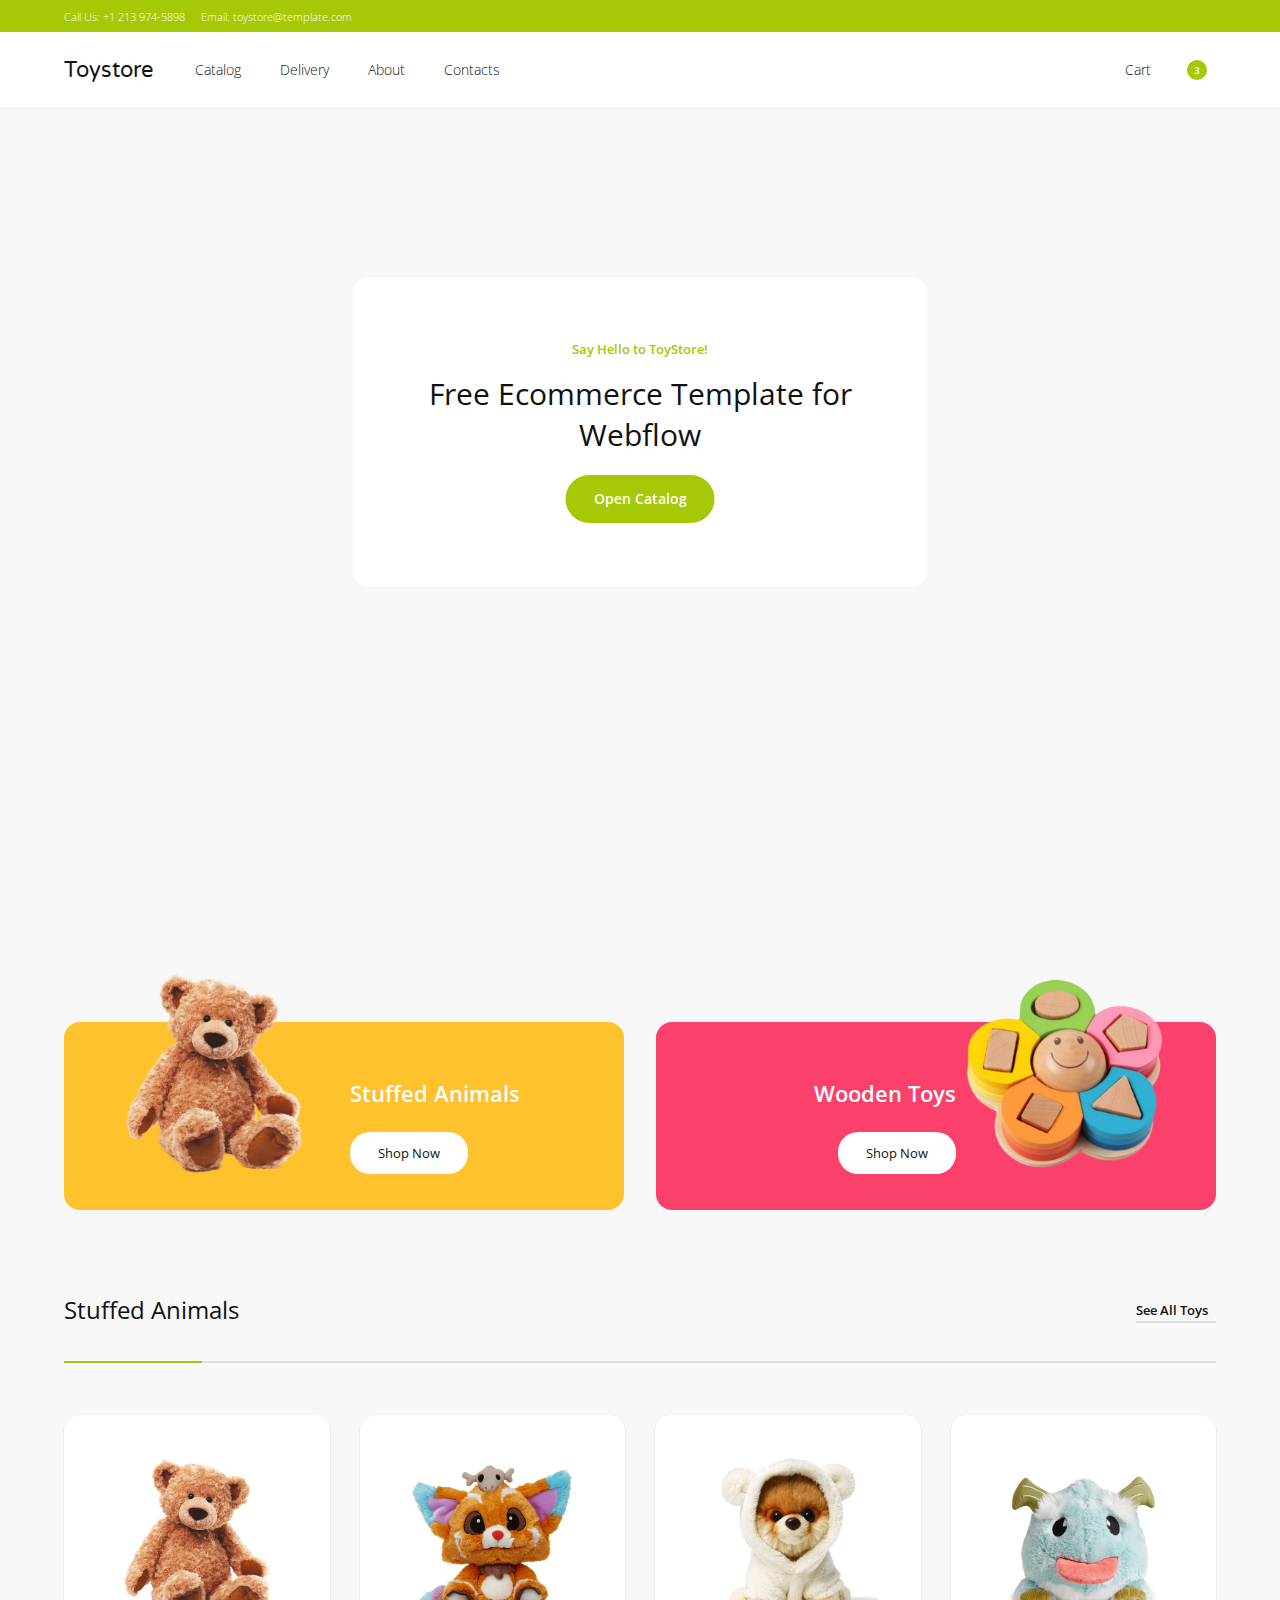
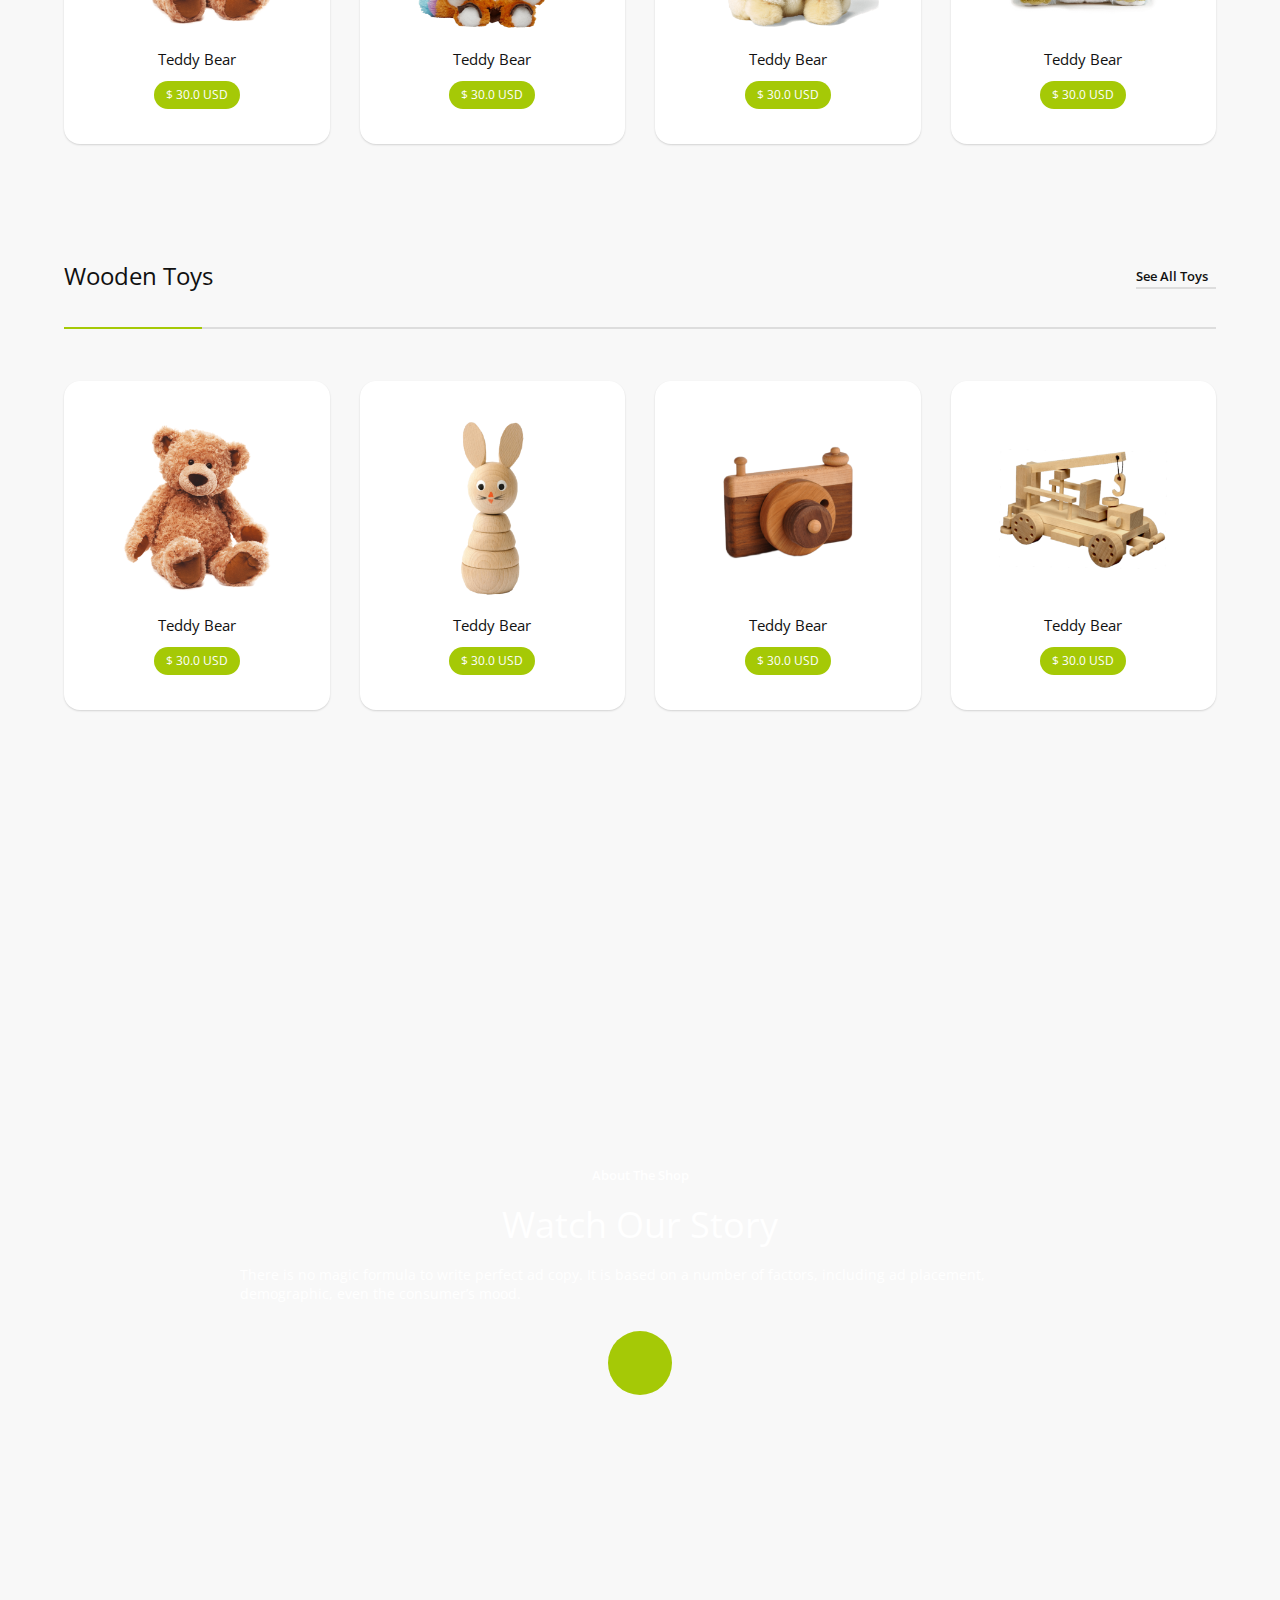
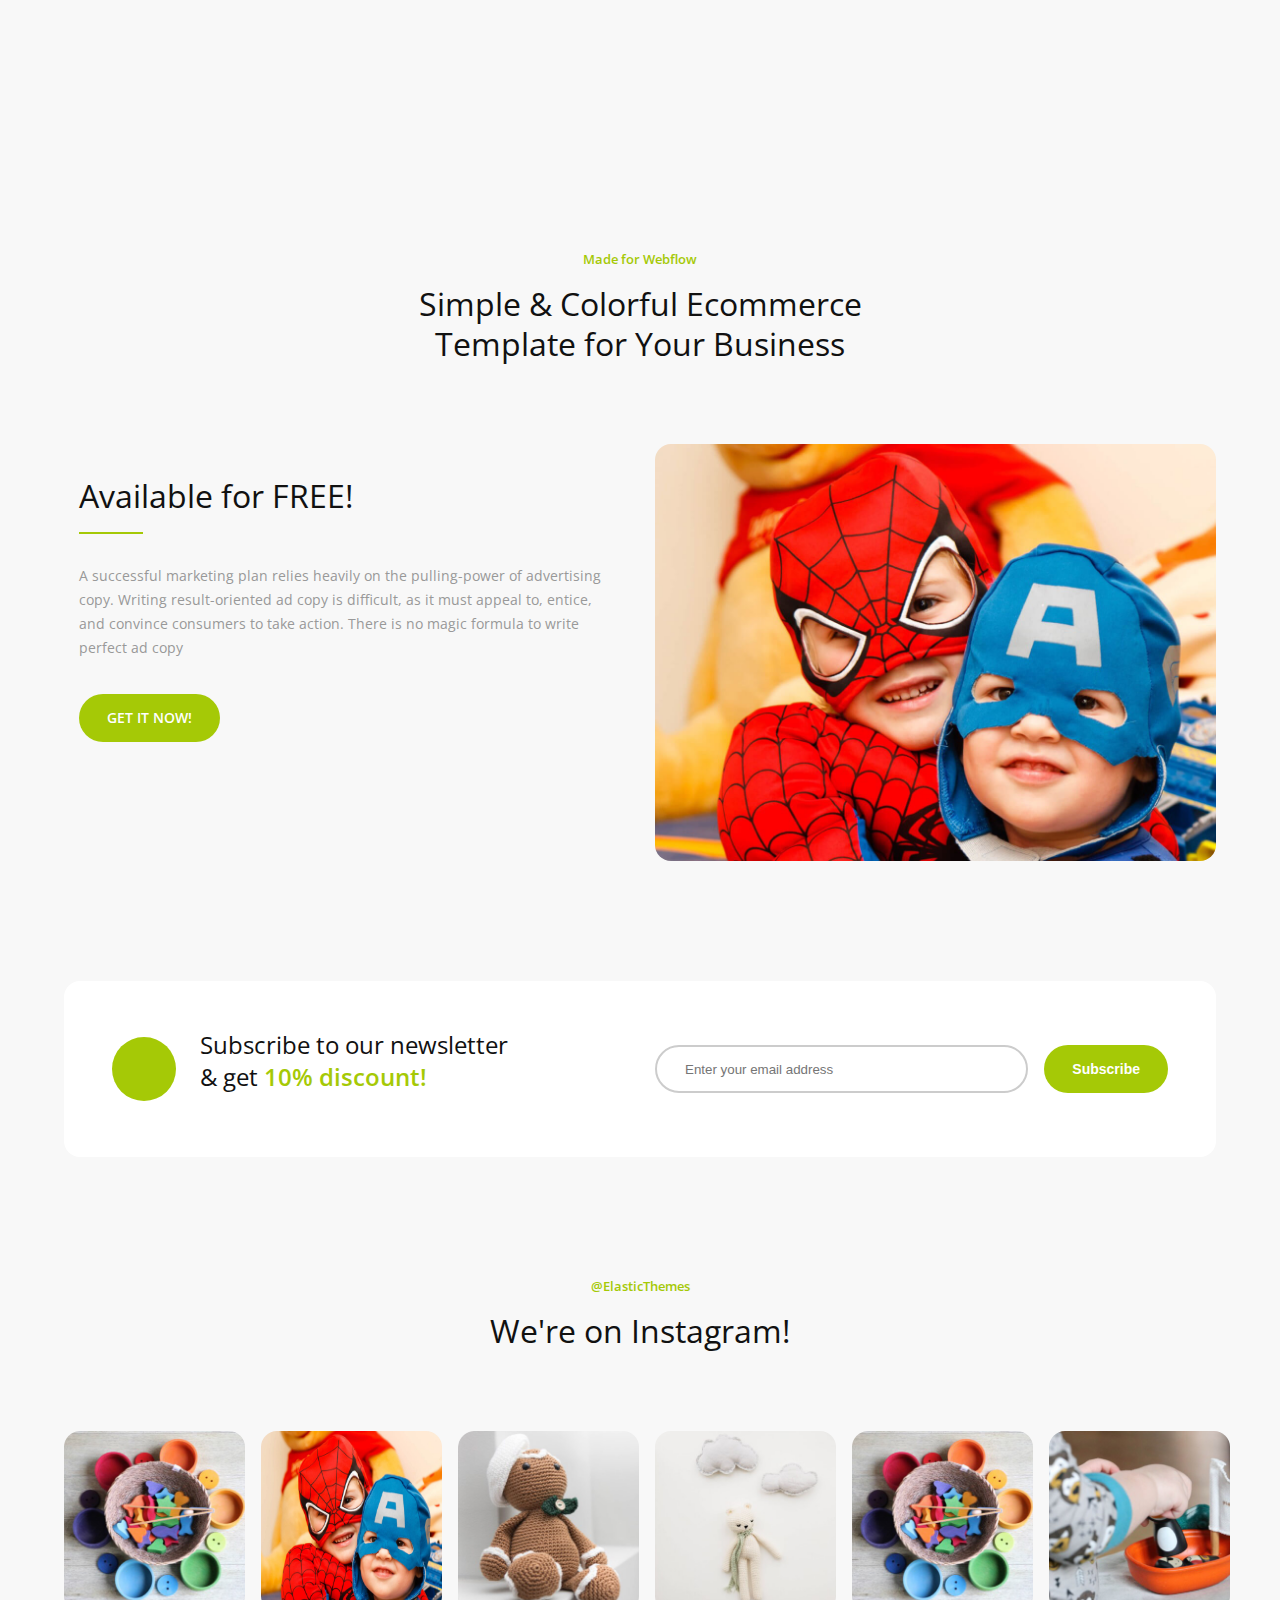
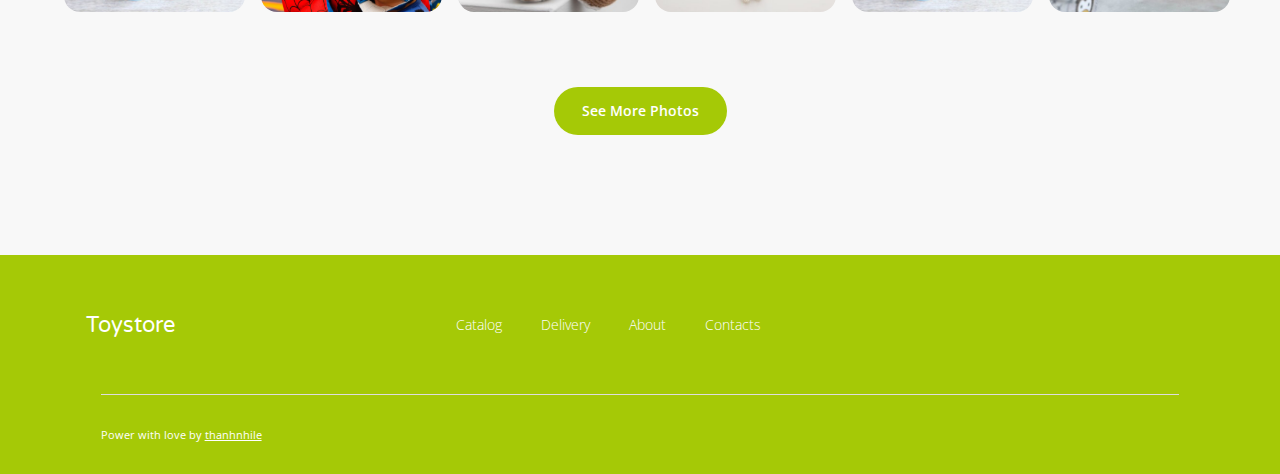
<file: index.html>
<!DOCTYPE html>
<html lang="en">

<head>
    <meta charset="UTF-8">
    <meta http-equiv="X-UA-Compatible" content="IE=edge">
    <meta name="viewport" content="width=device-width, initial-scale=1.0">
    <link rel="preconnect" href="https://fonts.googleapis.com">
    <link rel="preconnect" href="https://fonts.gstatic.com" crossorigin>
    <link href="https://fonts.googleapis.com/css2?family=Open+Sans:wght@300;400&family=Varela+Round&display=swap"
        rel="stylesheet">
    <link rel="stylesheet" href="https://cdnjs.cloudflare.com/ajax/libs/font-awesome/6.0.0-beta3/css/all.min.css"
        integrity="sha512-Fo3rlrZj/k7ujTnHg4CGR2D7kSs0v4LLanw2qksYuRlEzO+tcaEPQogQ0KaoGN26/zrn20ImR1DfuLWnOo7aBA=="
        crossorigin="anonymous" referrerpolicy="no-referrer" />
    <link rel="stylesheet" href="./assets/reset.css">
    <link rel="stylesheet" href="./assets/style.css">
    <title>Toystore</title>
</head>

<body>
    <header>
        <nav id="nav">
            <div class="wrap-top-nav">
                <div class="container">
                    <div id="top-nav">
                        <div class="left">
                            <h5>Call Us: +1 213 974-5898</h5>
                            <h5>Email: <a class="nav-link white-text"
                                    href="toystore@template.com">toystore@template.com</a></h5>
                        </div>
                        <div class="right">
                            <ul>
                                <li class="social-link"><a href="#"><i class="fab fa-twitter"></i></a></li>
                                <li class="social-link"><a href="#"><i class="fab fa-facebook-messenger"></i></a></li>
                                <li class="social-link"><a href="#"><i class="fab fa-instagram"></i></a></li>
                                <li class="social-link"><a href="#"><i class="fab fa-pinterest-square"></i></a></li>
                                <li class="social-link"><a href="#"><i class="fab fa-youtube"></i></a></li>
                            </ul>
                        </div>
                    </div>
                </div>
            </div>
            <div class="wrap-main-nav">
                <div class="container">
                    <div id="main-nav">
                        <a href="/" class="nav-link logo">Toystore</a>
                        <ul class="main-menu">
                            <li><a href="#" class="nav-link">Catalog</a></li>
                            <li><a href="#" class="nav-link">Delivery</a></li>
                            <li><a href="#" class="nav-link">About</a></li>
                            <li><a href="#" class="nav-link">Contacts</a></li>
                        </ul>
                        <div class="cart-items">
                            <p>Cart</p>
                            <i class="fab fa-opencart"></i>
                            <span>3</span>
                        </div>
                    </div>
                </div>
            </div>
        </nav>
        <div class="banner">
            <div class="box-text">
                <p>Say Hello to ToyStore!</p>
                <h2>Free Ecommerce Template for Webflow</h2>
                <a href="#" class="btn primary-btn">Open Catalog</a>
            </div>
        </div>
    </header>
    <div class="container">
        <section id="home">
            <div class="home-row">
                <div class="home-col" id="animal">
                    <div class="home-img">
                        <img src="./assets/img/teddy.png">
                    </div>
                    <div class="home-content">
                        <h3>Stuffed Animals</h3>
                        <a href="product-detail.html" class="btn secondary-btn">Shop Now</a>
                    </div>
                </div>
                <div class="home-col" id="wooden">
                    <div class="home-content">
                        <h3>Wooden Toys</h3>
                        <a href="product-detail.html" class="btn secondary-btn">Shop Now</a>
                    </div>
                    <div class="home-img">
                        <img src="./assets/img/five-flowers.png">
                    </div>
                </div>
            </div>
        </section>
    </div>
    <div class="container">
        <section class="section-product">
            <div class="product-section__title">
                <h5>Stuffed Animals</h5>
                <a href="#">See All Toys <i class="fas fa-long-arrow-alt-right"></i></a>
                <div class="line"></div>
            </div>
            <div class="product-row">
                <div class="product-item">
                    <img src="assets/img/teddy.png">
                    <h3>Teddy Bear</h3>
                    <a href="#" class="btn primary-btn">$ 30.0 USD</a>
                </div>
                <div class="product-item">
                    <img src="assets/img/5bae0f1835e11376299a8089_33878-5-plush-toy-transparent-min.png">
                    <h3>Teddy Bear</h3>
                    <a href="#" class="btn primary-btn">$ 30.0 USD</a>
                </div>
                <div class="product-item">
                    <img src="assets/img/5bae0f7a1f2da258291736c4_33908-7-plush-toy-file-min.png">
                    <h3>Teddy Bear</h3>
                    <a href="#" class="btn primary-btn">$ 30.0 USD</a>
                </div>
                <div class="product-item">
                    <img src="assets/img/5bae124e03ef144f2b4a9bef_33837-2-plush-toy-transparent-background-min.png">
                    <h3>Teddy Bear</h3>
                    <a href="#" class="btn primary-btn">$ 30.0 USD</a>
                </div>
            </div>
        </section>
    </div>
    <div class="container">
        <section class="section-product">
            <div class="product-section__title">
                <h5>Wooden Toys</h5>
                <a href="#">See All Toys <i class="fas fa-long-arrow-alt-right"></i></a>
                <div class="line"></div>
            </div>
            <div class="product-row">
                <div class="product-item">
                    <img src="./assets/img/5bae12942ca03553bf0d536c_33903-2-plush-toy-transparent-image-min.png">
                    <h3>Teddy Bear</h3>
                    <a href="#" class="btn primary-btn">$ 30.0 USD</a>
                </div>
                <div class="product-item">
                    <img src="./assets/img/5baf51fc570913c1d31a83f6_33504-4-wooden-toy-transparent-min.png">
                    <h3>Teddy Bear</h3>
                    <a href="#" class="btn primary-btn">$ 30.0 USD</a>
                </div>
                <div class="product-item">
                    <img src="./assets/img/5baf522457091399591a83fe_33631-9-wooden-toy-photo-min.png">
                    <h3>Teddy Bear</h3>
                    <a href="#" class="btn primary-btn">$ 30.0 USD</a>
                </div>
                <div class="product-item">
                    <img src="./assets/img/5baf525bbf02340f30398cb3_33505-6-wooden-toy-clipart-min.png">
                    <h3>Teddy Bear</h3>
                    <a href="#" class="btn primary-btn">$ 30.0 USD</a>
                </div>
            </div>
        </section>
    </div>
    <!---Video-->
    <div class="container-fluid">
        <section id="video">
            <div class="intro-video">
                <h5>About The Shop</h5>
                <h3>Watch Our Story</h3>
                <p>There is no magic formula to write perfect ad copy. It is based on a number of factors, including ad
                    placement, demographic, even the consumer’s mood.</p>
                <a href="https://youtu.be/Mt-OIWtUusc" target="_top" class="play-btn"><i class="fas fa-play"></i></a>
            </div>
        </section>
    </div>
    <section id="marketing-plan">
        <div class="container">
            <div class="marketing-plan__title">
                <h5>Made for Webflow</h5>
                <h2>Simple & Colorful Ecommerce Template for Your Business</h2>
            </div>
            <div class="marketing-plan__content">
                <div class="text">
                    <h3>Available for FREE!</h3>
                    <div class="line"></div>
                    <p>A successful marketing plan relies heavily on the pulling-power of advertising
                        copy. Writing result-oriented ad copy is difficult, as it must appeal to, entice, and convince
                        consumers to take action. There is no magic formula to write perfect ad copy</p>
                    <a href="#" class="btn primary-btn">GET IT NOW!</a>
                </div>
                <img src="./assets/img/banner-main.jpg" class="img">
            </div>
        </div>
    </section>
    <div class="container">
        <section id="email">
            <div class="left">
                <div class="play-btn"><i class="fas fa-paper-plane"></i></div>
                <h3>Subscribe to our newsletter<br>
                    & get <a href="#">10% discount!</a></h3>
            </div>
            <div class="right">
                <form action="#" class="form-control">
                    <input type="email" placeholder="Enter your email address">
                    <button href="#" class="btn primary-btn">Subscribe</button>
                </form>

            </div>
        </section>
    </div>
    <section id="instagram">
        <div class="container">
            <div class="marketing-plan__title">
                <h5>@ElasticThemes</h5>
                <h2>We're on Instagram!</h2>
            </div>
            <div class="instagram-row">
                <div class="col-instagram-2">
                    <img src="./assets/img/i1.jpg">
                </div>
                <div class="col-instagram-2">
                    <img src="./assets/img/banner-main.jpg">
                </div>
                <div class="col-instagram-2">
                    <img src="./assets/img/i2.jpg">
                </div>
                <div class="col-instagram-2">
                    <img src="./assets/img/i3.jpg">
                </div>
                <div class="col-instagram-2">
                    <img src="./assets/img/i1.jpg">
                </div>
                <div class="col-instagram-2">
                    <img src="./assets/img/=i4.jpg">
                </div>
            </div>

           <a href="#" class="btn primary-btn">See More Photos</a>
        </div>
    </section>
    <footer id="footer">
        <div class="container">
            <div class="bottom-nav">
                <a href="/" class="nav-link logo">Toystore</a>
                    <ul class="main-menu">
                        <li><a href="#" class="nav-link">Catalog</a></li>
                        <li><a href="#" class="nav-link">Delivery</a></li>
                        <li><a href="#" class="nav-link">About</a></li>
                        <li><a href="#" class="nav-link">Contacts</a></li>
                    </ul>
                <div class="right">
                    <ul>
                        <li class="social-link"><a href="#"><i class="fab fa-twitter"></i></a></li>
                        <li class="social-link"><a href="#"><i class="fab fa-facebook-messenger"></i></a></li>
                        <li class="social-link"><a href="#"><i class="fab fa-instagram"></i></a></li>
                        <li class="social-link"><a href="#"><i class="fab fa-pinterest-square"></i></a></li>
                        <li class="social-link"><a href="#"><i class="fab fa-youtube"></i></a></li>
                    </ul>
                </div>
            </div>
           <div class="footer-bottom">
            <p>Power with love by <a href="#">thanhnhile</a></p>
           </div>
        </div>
    </footer>
</body>

</html>
</file>
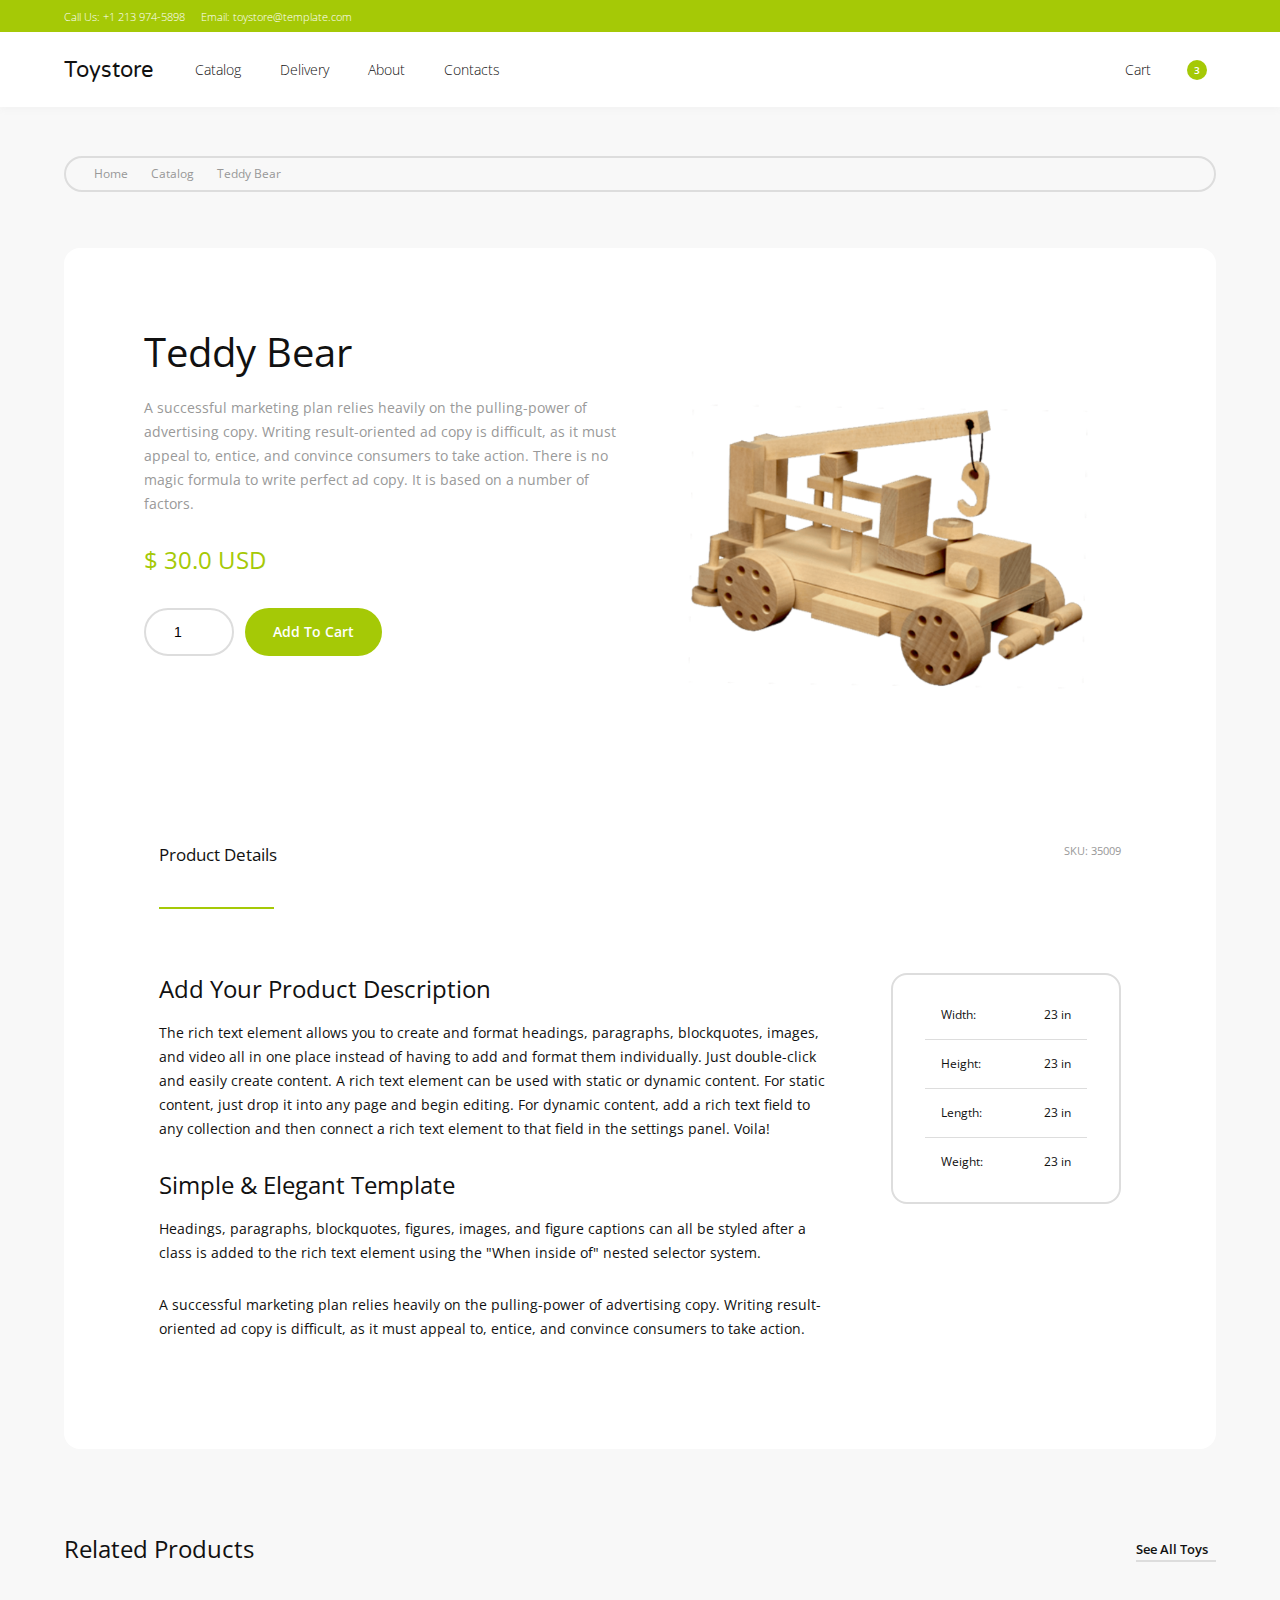
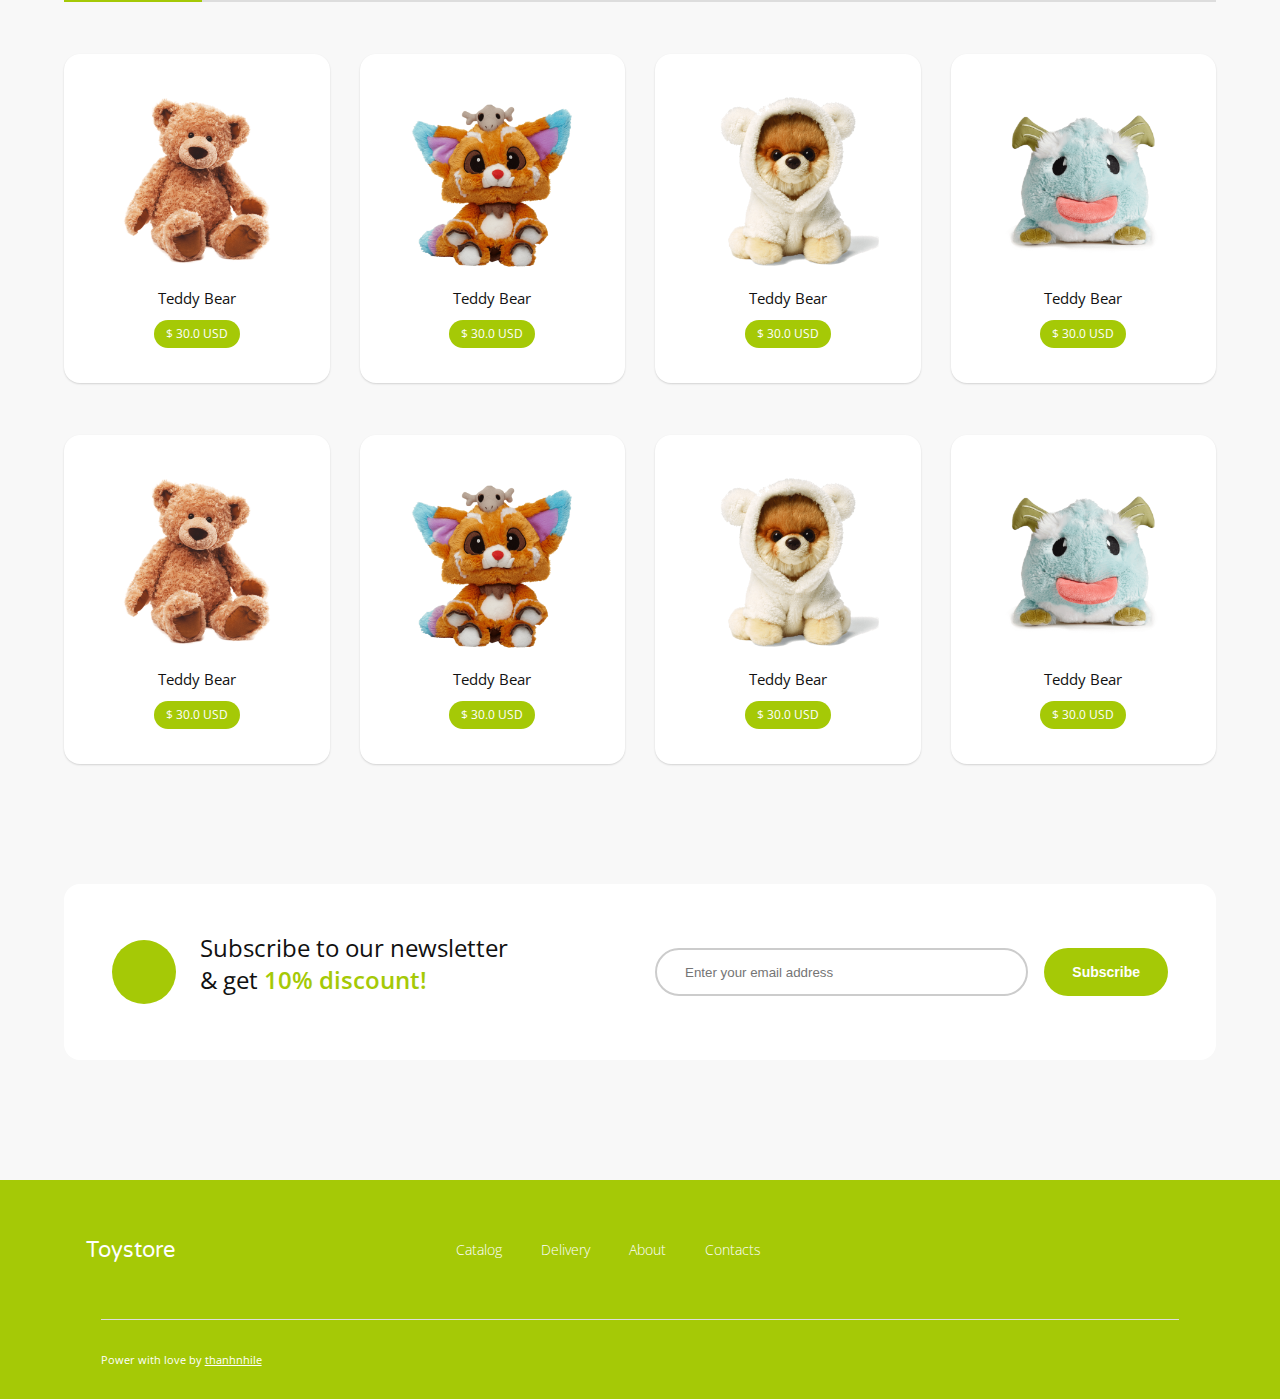
<file: product-detail.html>
<!DOCTYPE html>
<html lang="en">

<head>
    <meta charset="UTF-8">
    <meta http-equiv="X-UA-Compatible" content="IE=edge">
    <meta name="viewport" content="width=device-width, initial-scale=1.0">
    <link rel="preconnect" href="https://fonts.googleapis.com">
    <link rel="preconnect" href="https://fonts.gstatic.com" crossorigin>
    <link href="https://fonts.googleapis.com/css2?family=Open+Sans:wght@300;400&family=Varela+Round&display=swap"
        rel="stylesheet">
    <link rel="stylesheet" href="https://cdnjs.cloudflare.com/ajax/libs/font-awesome/6.0.0-beta3/css/all.min.css"
        integrity="sha512-Fo3rlrZj/k7ujTnHg4CGR2D7kSs0v4LLanw2qksYuRlEzO+tcaEPQogQ0KaoGN26/zrn20ImR1DfuLWnOo7aBA=="
        crossorigin="anonymous" referrerpolicy="no-referrer" />
    <link rel="stylesheet" href="./assets/reset.css">
    <link rel="stylesheet" href="./assets/style.css">
    <link rel="stylesheet" href="./assets/product-detail.css">
    <title>Toystore</title>
</head>

<body>
    <header>
        <nav id="nav">
            <div class="wrap-top-nav">
                <div class="container">
                    <div id="top-nav">
                        <div class="left">
                            <h5>Call Us: +1 213 974-5898</h5>
                            <h5>Email: <a class="nav-link white-text"
                                    href="toystore@template.com">toystore@template.com</a></h5>
                        </div>
                        <div class="right">
                            <ul>
                                <li class="social-link"><a href="#"><i class="fab fa-twitter"></i></a></li>
                                <li class="social-link"><a href="#"><i class="fab fa-facebook-messenger"></i></a></li>
                                <li class="social-link"><a href="#"><i class="fab fa-instagram"></i></a></li>
                                <li class="social-link"><a href="#"><i class="fab fa-pinterest-square"></i></a></li>
                                <li class="social-link"><a href="#"><i class="fab fa-youtube"></i></a></li>
                            </ul>
                        </div>
                    </div>
                </div>
            </div>
            <div class="wrap-main-nav">
                <div class="container">
                    <div id="main-nav">
                        <a href="/" class="nav-link logo">Toystore</a>
                        <ul class="main-menu">
                            <li><a href="#" class="nav-link">Catalog</a></li>
                            <li><a href="#" class="nav-link">Delivery</a></li>
                            <li><a href="#" class="nav-link">About</a></li>
                            <li><a href="#" class="nav-link">Contacts</a></li>
                        </ul>
                        <div class="cart-items">
                            <p>Cart</p>
                            <i class="fab fa-opencart"></i>
                            <span>3</span>
                        </div>
                    </div>
                </div>
            </div>
        </nav>
    </header>
    <div class="container">
        <div id="navigation">
            <a href="#" class="nav-link">Home</a>
            <i class="fas fa-long-arrow-alt-right"></i>
            <a href="#" class="nav-link">Catalog</a>
            <i class="fas fa-long-arrow-alt-right"></i>
            <a href="#" class="nav-link">Teddy Bear</a>
        </div>
    </div>
    <div class="container">
        <section id="product-detail">
            <div class="product-info">
                <div class="product-info__content">
                    <h1>Teddy Bear</h1>
                    <p>A successful marketing plan relies heavily on the pulling-power of advertising copy. Writing
                        result-oriented ad copy is difficult, as it must appeal to, entice, and convince consumers to
                        take action. There is no magic formula to write perfect ad copy. It is based on a number of
                        factors.
                    </p>
                    <h2 class="primary-text">$ 30.0 USD</h2>
                    <div class="add-to-cart">
                        <form action="#">
                            <input type="number" inputmode="numeric" class="number-input" value="1">
                            <a href="#" class="btn primary-btn">Add To Cart</a>
                        </form>
                    </div>
                </div>
                <div class="product-info__img">
                    <img src="./assets/img/5baf525bbf02340f30398cb3_33505-6-wooden-toy-clipart-min.png" alt="teddy">
                </div>
            </div>
            <div class="product-detail">
                <div class="shop-header">
                    <div class="product-detail__title">
                        <h3>
                            Product Details
                        </h3>
                        <p>SKU: 35009</p>
                    </div>
                    <div class="line"></div>
                </div>
                <div class="product-detail__content">
                    <div class="product-detail__text">
                        <h4>Add Your Product Description</h4>
                        <p>The rich text element allows you to create and format headings, paragraphs, blockquotes,
                            images, and video all in one place instead of having to add and format them individually.
                            Just double-click and easily create content. A rich text element can be used with static or
                            dynamic content. For static content, just drop it into any page and begin editing. For
                            dynamic content, add a rich text field to any collection and then connect a rich text
                            element to that field in the settings panel. Voila!</p>
                        <h4>Simple & Elegant Template</h4>
                        <p>Headings, paragraphs, blockquotes, figures, images, and figure captions can all be styled
                            after a class is added to the rich text element using the "When inside of" nested selector
                            system.</p>
                        <p>A successful marketing plan relies heavily on the pulling-power of advertising copy. Writing
                            result-oriented ad copy is difficult, as it must appeal to, entice, and convince consumers
                            to take action.</p>
                    </div>
                    <div class="product-table">
                        <div class="table-row">
                            <div class="table-col">Width: </div>
                            <div class="table-col">23 in</div>
                        </div>
                        <div class="table-row">
                            <div class="table-col">Height: </div>
                            <div class="table-col">23 in</div>
                        </div>
                        <div class="table-row">
                            <div class="table-col">Length: </div>
                            <div class="table-col">23 in</div>
                        </div>
                        <div class="table-row">
                            <div class="table-col">Weight: </div>
                            <div class="table-col">23 in</div>
                        </div>

                    </div>
                </div>
            </div>
        </section>
    </div>
    <!--Related product-->
    <div class="container">
        <section class="section-product">
            <div class="product-section__title">
                <h5>Related Products</h5>
                <a href="#">See All Toys <i class="fas fa-long-arrow-alt-right"></i></a>
                <div class="line"></div>
            </div>
            <div class="product-row">
                <div class="product-item">
                    <img src="./assets/img/teddy.png">
                    <h3>Teddy Bear</h3>
                    <a href="#" class="btn primary-btn">$ 30.0 USD</a>
                </div>
                <div class="product-item">
                    <img src="./assets/img/5bae0f1835e11376299a8089_33878-5-plush-toy-transparent-min.png">
                    <h3>Teddy Bear</h3>
                    <a href="#" class="btn primary-btn">$ 30.0 USD</a>
                </div>
                <div class="product-item">
                    <img src="./assets/img/5bae0f7a1f2da258291736c4_33908-7-plush-toy-file-min.png">
                    <h3>Teddy Bear</h3>
                    <a href="#" class="btn primary-btn">$ 30.0 USD</a>
                </div>
                <div class="product-item">
                    <img src="./assets/img/5bae124e03ef144f2b4a9bef_33837-2-plush-toy-transparent-background-min.png">
                    <h3>Teddy Bear</h3>
                    <a href="#" class="btn primary-btn">$ 30.0 USD</a>
                </div>
            </div>
            <div class="product-row">
                <div class="product-item">
                    <img src="./assets/img/teddy.png">
                    <h3>Teddy Bear</h3>
                    <a href="#" class="btn primary-btn">$ 30.0 USD</a>
                </div>
                <div class="product-item">
                    <img src="./assets/img/5bae0f1835e11376299a8089_33878-5-plush-toy-transparent-min.png">
                    <h3>Teddy Bear</h3>
                    <a href="#" class="btn primary-btn">$ 30.0 USD</a>
                </div>
                <div class="product-item">
                    <img src="./assets/img/5bae0f7a1f2da258291736c4_33908-7-plush-toy-file-min.png">
                    <h3>Teddy Bear</h3>
                    <a href="#" class="btn primary-btn">$ 30.0 USD</a>
                </div>
                <div class="product-item">
                    <img src="./assets/img/5bae124e03ef144f2b4a9bef_33837-2-plush-toy-transparent-background-min.png">
                    <h3>Teddy Bear</h3>
                    <a href="#" class="btn primary-btn">$ 30.0 USD</a>
                </div>
            </div>
        </section>
    </div>
    <!--Contacts-->
    <div class="container">
        <section id="email">
            <div class="left">
                <div class="play-btn"><i class="fas fa-paper-plane"></i></div>
                <h3>Subscribe to our newsletter<br>
                    & get <a href="#">10% discount!</a></h3>
            </div>
            <div class="right">
                <form action="#" class="form-control">
                    <input type="email" placeholder="Enter your email address">
                    <button href="#" class="btn primary-btn">Subscribe</button>
                </form>

            </div>
        </section>
    </div>
    <footer id="footer">
        <div class="container">
            <div class="bottom-nav">
                <a href="/" class="nav-link logo">Toystore</a>
                <ul class="main-menu">
                    <li><a href="#" class="nav-link">Catalog</a></li>
                    <li><a href="#" class="nav-link">Delivery</a></li>
                    <li><a href="#" class="nav-link">About</a></li>
                    <li><a href="#" class="nav-link">Contacts</a></li>
                </ul>
                <div class="right">
                    <ul>
                        <li class="social-link"><a href="#"><i class="fab fa-twitter"></i></a></li>
                        <li class="social-link"><a href="#"><i class="fab fa-facebook-messenger"></i></a></li>
                        <li class="social-link"><a href="#"><i class="fab fa-instagram"></i></a></li>
                        <li class="social-link"><a href="#"><i class="fab fa-pinterest-square"></i></a></li>
                        <li class="social-link"><a href="#"><i class="fab fa-youtube"></i></a></li>
                    </ul>
                </div>
            </div>
            <div class="footer-bottom">
                <p>Power with love by <a href="#">thanhnhile</a></p>
            </div>
        </div>
    </footer>
</body>

</html>
</file>
<file: assets/style.css>
.container {
    width: 90%;
    margin: auto;
}
.wrap-top-nav {
    width: 100%;
    background-color: var(--primary);
}

#top-nav {
    width: 100%;
    height: 32px;
    display: flex;
    justify-content: space-between;
    align-items: center;

}

#top-nav .left {
    display: flex;
}

.left h5 {
    color: var(--white);
    font-size: 1.1rem;
    font-weight: 300;
    line-height: 1.5rem;
    margin-right: 16px;
}

.nav-link {
    text-decoration: none;
}

.white-text {
    color: var(--white);
}

.right ul {
    list-style-type: none;
}

.social-link {
    --height-circle: 28px;
    display: inline-block;
    width: var(--height-circle);
    height: var(--height-circle);
    text-align: center;
    line-height: var(--height-circle);
    border-radius: 50%;
}

.social-link:hover {
    background-color: rgba(0, 0, 0, 0.1);
}

.social-link i {
    font-size: 1.1rem;
    color: var(--white);
}

#main-nav {
    width: 100%;
    height: 75px;
    display: flex;
    align-items: center;
    background-color: var(--white);
}

.logo {
    font-family: 'Varela Round', sans-serif;
    font-size: 2.2rem;
    color: var(--black);
    font-weight: 400;
    line-height: 3.2rem;
}

.main-menu {
    list-style-type: none;
    padding: 0 24px;

}

.main-menu li {
    display: inline-block;
    padding: 12px 18px;
}

.main-menu li a {
    font-size: 1.4rem;
    font-weight: 300;
    color: var(--black);
}

.main-menu li a:hover {
    text-decoration: underline;
}

.cart-items {
    margin-left: auto;
    display: inline-flex;
    justify-content: space-around;
    align-items: center;
    width: 100px;
}

.cart-items p {
    font-size: 1.4rem;
    color: var(--black);
    font-weight: 300;
}

.cart-items i {
    font-size: 1.8rem;
}

.cart-items span {
    color: var(--white);
    font-weight: 600;
    font-size: 1rem;
    width: 20px;
    height: 20px;
    text-align: center;
    line-height: 20px;
    background-color: var(--primary);
    border-radius: 50%;
}

.wrap-main-nav {
    width: 100%;
    background-color: var(--white);
}

#nav {
    position: fixed;
    top: 0;
    left: 0;
    right: 0;
    box-shadow: 0 4px 5px #f4f4f4;
    z-index: 999;
}

.banner {
    width: 100%;
    height: 96vh;
    background-image: url("https://assets.website-files.com/5badda2935e11303a89a461e/5baddd4835e113c6299a48f5_li-tzuni-507346-unsplash.jpg");
    background-size: cover;
    background-repeat: no-repeat;
    background-position-y: bottom;
    position: relative;

}

.box-text {
    width: 573px;
    height: 310px;
    padding: 56px 48px;
    position: absolute;
    top: 50%;
    left: 50%;
    transform: translate(-50%, -50%);
    background: var(--white);
    border-radius: 16px;
    display: flex;
    justify-content: center;
    align-items: center;
    flex-direction: column;
}

.box-text p {
    font-size: 1.3rem;
    font-weight: 600;
    color: var(--primary);
    line-height: 1.6rem;
    margin-bottom: 16px;
}

.box-text h2 {
    font-size: 3rem;
    font-weight: 400;
    color: var(--black);
    margin-bottom: 20px;
    text-align: center;
}

.btn {
    display: inline-block;
    padding: 12px 28px;
    text-decoration: none;
}

.btn:hover {
    transform: scale(1.05);
    transition: 0.2s;
}

.primary-btn {
    background-color: var(--primary);
    color: var(--white);
    font-size: 1.4rem;
    font-weight: 600;
    line-height: 24px;
    border-radius: 24px;
}

.primary-btn:hover {
    box-shadow: 0 8px 8px -4px #a5c92680;
}

.secondary-btn {
    font-size: 1.3rem;
    color: #111;
    border-radius: 20px;
    background-color: var(--white);
    
}

.secondary-btn:hover {
    box-shadow: 0 8px 8px -4px rgba(17, 17, 17, 0.2);
    transition: 0.2s;

}


/* HOME */
#home{
    margin-top: 158px;
}
.home-row{
    display: grid;
    grid-template-columns: repeat(2,1fr);
    gap:32px;
}
.home-col{
   display: flex;
   height: 188px;
   padding:32px 40px;
   border-radius: 16px;
}
.home-img img{
    width: 220px;
    position: relative;
    top: -90px;
}
.home-content{
    margin-left: 26px;
}
.home-content h3{
    font-size: 2.2rem;
    color: var(--white);
    font-weight: 600;
    margin: 32px 0;
    line-height: 1.4rem;
 }
#animal{
    background-color: #ffc12c;
}
#animal .home-content{
    text-align: left;
}
#wooden{
    background-color: #fb416b;
    justify-content: flex-end;
}
#wooden .home-content{
    text-align: right;
}


/* Section product */
.section-product{
    width: 100%;
    margin-top: 88px;
    margin-bottom: 120px;
}
.product-section__title{
    width: 100%;
    display: flex;
    justify-content: space-between;
    align-items: flex-start;
    position: relative;
    padding-bottom:40px;
}
.product-section__title h5{
    font-size: 2.4rem;
    font-weight: 400;
    color: var(--black);
    line-height: 24px;
}
.product-section__title a{
    text-decoration: none;
    font-size: 1.3rem;
    font-weight: 600;
    color: var(--black);
    margin-left: auto;
    padding:2px 0;
    border-bottom: 2px solid var(--border);
}
.product-section__title a i{
    font-size: 1.4rem;
    margin-left: 8px;

}
.product-section__title a:hover{
    border-bottom-color: var(--primary);
    transition: 0.2s;
}
.product-section__title .line{
    height: 2px;
    background-color: var(--border);
    position: absolute;
    bottom: 0;
    left: 0;
    right: 0;
}
.line::after{
    content: "";
    width: 12%;
    height: 2px;
    background-color: var(--primary);
    display: block;
}
.product-row{
    display: grid;
    grid-template-columns: repeat(4,1fr);
    gap:30px;
    margin-top: 52px;
}
.product-item{
    width: 100%;
    min-height: 329px;
    display: flex;
    justify-content: center;
    align-items: center;
    flex-direction: column;
    border-radius: 16px;
    background-color: var(--white);
    box-shadow: 0  1px 2px 0 rgb(0 0 0 / 15%);
}
.product-item img{
    width: 182px;
    object-fit: contain;
    margin-bottom: 16px;
}
.product-item h3{
    font-size: 1.5rem;
    color:var(--black);
    line-height: 20px;
    font-weight: 400;
    margin-bottom: 12px;
}
.product-item .primary-btn{
    font-size: 1.2rem;
    font-weight: 400;
    padding: 2px 12px;
}
.product-item:hover{
    transform: scale(1.05);
    box-shadow: 0 8px 20px -4px rgb(0 0 0 / 15%);
    transition: 0.5s;
}

/* video section */
.container-fluid{
    width: 100%;
    height: 100vh;
}
#video{
    width: 100%;
    height: 100%;
    background-image: linear-gradient(to right,rgba(0,0,0,0.3),rgba(0,0,0,0.1)),url("https://lh3.googleusercontent.com/EU29Wc4Hw9RieHix04vXgfLioHFvJ1dXM_GsulGetoe5KU3wKAGouyJZt-GZbME3a3SBt8qeLMZBCVebrMrq2nxxJnY=w640-h400-e365-rj-sc0x00ffffff");
    background-attachment: fixed;
    background-repeat: no-repeat;
    background-size: cover;
    display: flex;
}
.intro-video{
    max-width: 800px;
    margin: auto;
    color:var(--white);
    display: flex;
    align-items: center;
    justify-self: center;
    flex-direction: column;

}
.intro-video h5{
    font-size: 1.3rem;
    font-weight: 600;
    margin-bottom: 16px;
}
.intro-video h3{
    font-size: 3.6rem;
    font-weight: 400;
    margin-bottom: 16px;
}
.intro-video p{
    font-size: 1.4rem;
    font-weight: 400;
    margin-bottom: 28px;
}
.play-btn{
    display: block;
    width: 64px;
    height: 64px;
    background-color: var(--primary);
    text-decoration: none;
    border-radius: 50%;
    display:flex;
    align-items: center;
    justify-content: center;
}
.play-btn i{
    color: var(--white);
    font-size: 2rem;
}
.play-btn:hover{
    transform: scale(1.05);
    transition: 0.2s;
    box-shadow: 0 8px 8px -4px #a5c92680;
    
}
/* marketing-plan */
#marketing-plan{
    padding: 120px 0;
}
.marketing-plan__title{
    text-align: center;
    max-width: 600px;
    padding: 0 16px;
    margin: 0  auto 80px;
}
.marketing-plan__title h5{
    font-size: 1.3rem;
    font-weight: 600;
    color: var(--primary);
    margin-bottom: 16px
}
.marketing-plan__title h2{
    font-size: 3.2rem;
    font-weight: 400;
    color: var(--black);
    margin-bottom: 16px;
    line-height: 4rem;
}
.marketing-plan__content{
   display: grid;
   grid-template-columns: 1fr 1fr;
   gap: 30px;

}
.marketing-plan__content img{
    max-width: 100%;
    border-radius: 16px;
}
.marketing-plan__content .text{
    flex-basis: 50%;
    padding: 32px 15px;
}
.text h3{
    font-size: 3.2rem;
    font-weight: 400;
    color: var(--black);
    margin-bottom: 16px;
    line-height: 4rem;
}
.text p{
    font-size: 1.4rem;
    color: var(--grey);
    line-height: 2.4rem;
    margin: 30px 0 34px 0;
}

/* email */
#email{
    width:100%;
    background-color: var(--white);
    border-radius: 16px;
    padding: 48px;
    display: flex;
    justify-content: space-between;
    align-items: center;
}
#email .left{
    flex-basis: 50%;
    display: flex;
    align-items: center;
    padding-right: 15px;
}
.left i{
    position: relative;
    right: 2px;
}
.left .play-btn{
    margin-right: 24px;
}
.left h3{
    font-size: 2.4rem;
    font-weight: 400;
    color: var(--black);
    line-height: 3.2rem;
    margin-bottom: 16px;
}
.left h3 a{
    text-decoration: none;
    color: var(--primary);
    font-weight: 600;
}
#email .right{
    flex-basis: 50%;
    padding-left: 15px;
}
.right .form-control{
    width:100%;
    display: flex;
    justify-content: space-between;
}
.form-control input{
    flex: 1;
    margin-right: 16px;
    padding: 8px 28px;
    border-radius: 25px;
    border: 2px solid #ccc;
    outline: 0;
    color:var(--text);
}
.form-control .primary-btn{
    border:0;
}
.form-control input:focus,.form-control input:hover{
    border: 2px solid var(--primary)!important;
    background-color: var(--white);
}
.form-control input:focus-visible{
    border: 2px solid var(--primary)!important;
    background-color: var(--white);
}

/*Instagram*/
.instagram-row{
    display: grid;
    grid-template-columns: repeat(6,1fr);
    gap:16px;
    margin-bottom: 72px;
}
.col-instagram-2 img{
    width: 181px;
    height: 181px;
    border-radius: 16px;
}
.col-instagram-2 img:hover{
    transform: scale(1.05);
    box-shadow: 0 8px 20px -4px rgb(0 0 0 / 15%);
    transition: 0.3s;
}
#instagram{
   padding: 120px 0;
   text-align: center;
}
/* footer */
#footer{
    background-color: var(--primary);
    padding: 0 24px;
}
.bottom-nav{
    display: flex;
    align-items: center;
    justify-content: space-between;
    padding-top: 48px;

}
.bottom-nav .logo{
    color: var(--white);
}
.bottom-nav .main-menu .nav-link{
    color: var(--white);
}
.footer-bottom{
    margin: 48px 15px 0;
    padding: 32px 0;
    border-top: 1px solid var(--border);
}
.footer-bottom p{
    font-size: 1.1rem;
    color: var(--white);
    font-weight: 400;
}
.footer-bottom p a{
    color: var(--white);
}
</file>
<file: assets/product-detail.css>
#navigation{
    width: 100%;
    padding:8px 28px;
    margin-top: 156px;
    border: 2px solid var(--border);
    border-radius: 25px;
}
#navigation a{
    font-size: 1.2rem;
    color: var(--grey);
    font-weight: 400;
    line-height: 1.6rem;
}
#navigation i{
    margin: 0 10px;
    color: var(--grey);
}
/* product-detail */
#product-detail{
    margin-top: 56px;
    background-color: var(--white);
    border-radius: 16px;
    padding: 80px;
}
.product-info{
    display: flex;
    justify-content: space-between;
    align-items: stretch;
}
.product-info__content{
    flex-basis: 50%;
}
.product-info__img{
    flex-basis: 50%;
    padding:0 32px;
}
.product-info__img img{
    width:100%;
    border-radius: 16px;
}
.product-info__content h1{
    font-size: 4rem;
    color: var(--black);
    font-weight: 400;
    line-height: 4.8rem;
    margin-bottom: 20px;
}
.product-info__content p{
    font-size: 1.4rem;
    font-weight: 400;
    line-height: 2.4rem;
    color: var(--grey);
    margin-bottom: 28px;
}
.product-info__content h2{
    font-size: 2.4rem;
    font-weight: 400;
    line-height: 3.2rem;
    color: var(--primary);
    margin-bottom: 32px;
}
.add-to-cart .number-input{
    width:90px;
    height: 48px;
    padding: 8px 28px;
    margin: 0 8px 12px 0;
    border-radius: 24px;
    border:2px solid var(--border);
    font-size: 1.4rem;
    outline: 0;
}
.number-input:hover,.number-input:focus{
    border-color: var(--primary);
}
.product-detail{
    padding-top: 80px;
}
.shop-header{
    padding:0 15px 40px
}
.product-detail__title{
    display: flex;
    justify-content: space-between;
    margin-bottom: 40px;
}
.product-detail__title h3{
    font-size: 1.7rem;
    font-weight: 400;
    color: var(--black);
    line-height: 2.4rem;
}
.product-detail__title p{
    font-size: 1.1rem;
    font-weight: 400;
    line-height: 1.6rem;
    color: var(--grey);
}
.product-detail__content{
   display:flex;
   justify-content: space-between;
}
.product-detail__text{
    flex-basis: 75%;
    margin: 24px 0 0 15px;
}
.product-detail__text h4{
    font-size: 2.4rem;
    font-weight: 400;
    line-height: 3.2rem;
    color: var(--black);
    margin-bottom: 16px;
}
.product-detail__text p{
    font-size: 1.4rem;
    font-weight: 400;
    line-height: 2.4rem;
    color: var(--black);
    margin-bottom: 28px;
}

/* Product-table */
.product-table{
    flex-basis: 25%;
    height: fit-content;
    margin:24px 15px 0 60px;
    padding:16px 32px;
    border:2px solid var(--border);
    border-radius: 16px;
}
.table-row{
    width:100%;
    padding:16px;
    display: flex;
    justify-content: space-between;
}
.table-row:not(:last-child){
    border-bottom: 1px solid var(--border);
}
.table-col{
    font-size: 1.2rem;
    line-height: 1.6rem;
    color: var(--black);
    font-weight: 400;
}
#email{
    margin-bottom: 120px;
}
</file>
